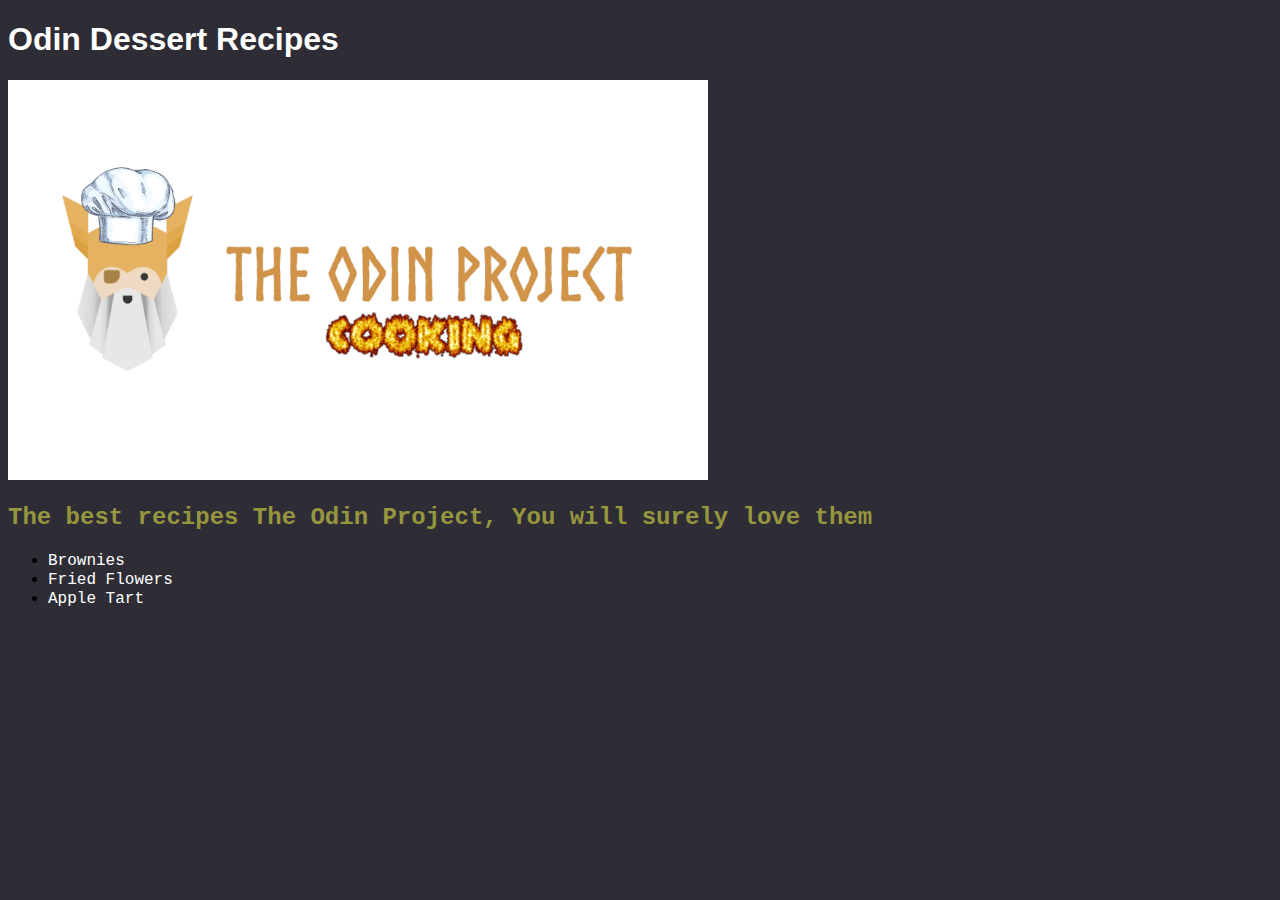
<file: index.html>
<!DOCTYPE html>
<html lang="en">
<head>
    <meta charset="UTF-8">
    <meta name="viewport" content="width=device-width, initial-scale=1.0">
    <title>Odin Recipes</title>
    <link rel="stylesheet" href="styles.css">
</head>
<body class="background">
    <h1 class="title">Odin Dessert Recipes</h1>
    <img src="./assets/Untitled.png" alt="The Odin Project Cooking" style="width:700px;height:400px;">
    <h2 class="header">The best recipes The Odin Project, You will surely love them</h2>
    <ul>
        <li><a href="recipes/brownies.html" class="recipes1">Brownies</a></li>
        <li><a href="recipes/fried_flowers.html" class="recipes1">Fried Flowers</a></li>
        <li><a href="./recipes/apple_tart.html" class="recipes1">Apple Tart</a></li>
    </ul>
</body>
</html>
</file>
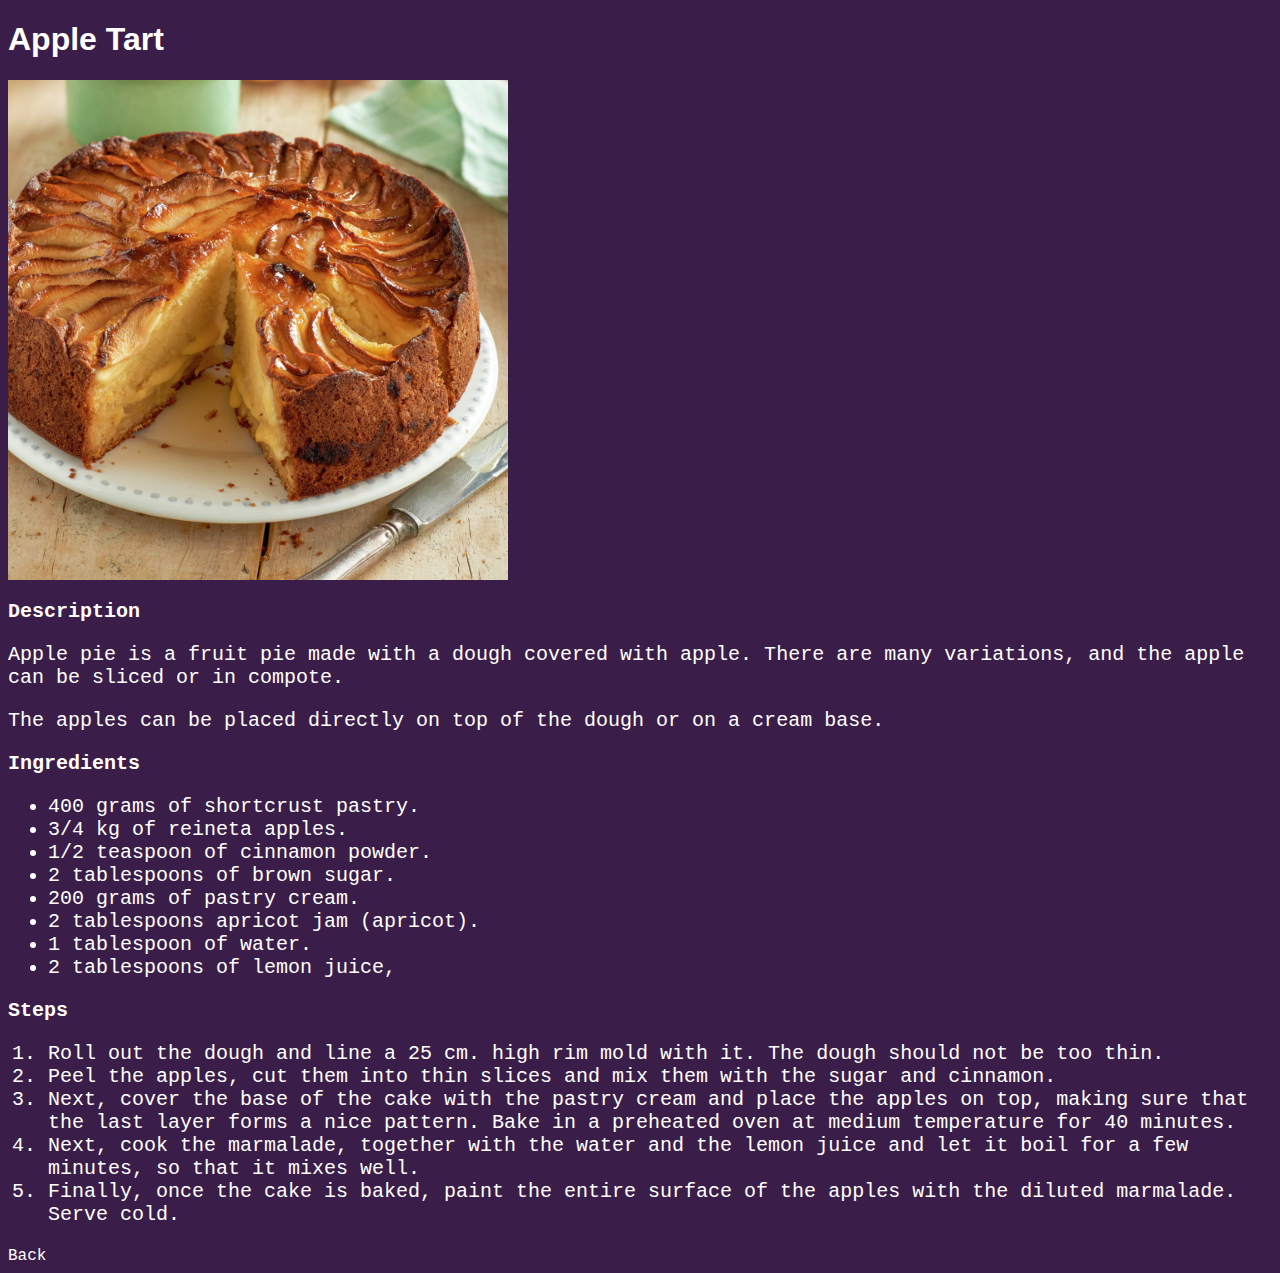
<file: recipes/apple_tart.html>
<!DOCTYPE html>
<html lang="en">
<head>
    <meta charset="UTF-8">
    <meta name="viewport" content="width=device-width, initial-scale=1.0">
    <title>Apple Tart</title>
    <link rel="stylesheet" href="../styles.css">
</head>
<body class="background-3">
    <h1 class="title">Apple Tart</h1>
    <img src="../assets/bizcocho-de-manzana-y-crema_62414859_1200x1200.jpg" alt="appletart" style="width: 500px; height: 500px;">
    <h2 class="recipes">Description</h2>
    <p class="recipes">
        Apple pie is a fruit pie made with a dough covered with apple. There are many variations, and the apple can be sliced or in compote.
    </p>
    <p class="recipes">
        The apples can be placed directly on top of the dough or on a cream base.
    </p>
    <h2 class="recipes">Ingredients</h2>
    <ul class="recipes">
        <li>400 grams of shortcrust pastry.</li>
        <li>3/4 kg of reineta apples.</li>
        <li>1/2 teaspoon of cinnamon powder.</li>
        <li>2 tablespoons of brown sugar.</li>
        <li>200 grams of pastry cream.</li>
        <li>2 tablespoons apricot jam (apricot).</li>
        <li>1 tablespoon of water.</li>
        <li>2 tablespoons of lemon juice,</li>
    </ul>
    <h2 class="recipes">Steps</h2>
    <ol class="recipes">
        <li>Roll out the dough and line a 25 cm. high rim mold with it. The dough should not be too thin.</li>
        <li>Peel the apples, cut them into thin slices and mix them with the sugar and cinnamon.</li>
        <li>Next, cover the base of the cake with the pastry cream and place the apples on top, making sure that the last layer forms a nice pattern. Bake in a preheated oven at medium temperature for 40 minutes.</li>
        <li>Next, cook the marmalade, together with the water and the lemon juice and let it boil for a few minutes, so that it mixes well.</li>
        <li>Finally, once the cake is baked, paint the entire surface of the apples with the diluted marmalade. Serve cold.</li>
    </ol>
    <a href="../index.html" class="recipes1">Back</a>
</body>
</html>
</file>
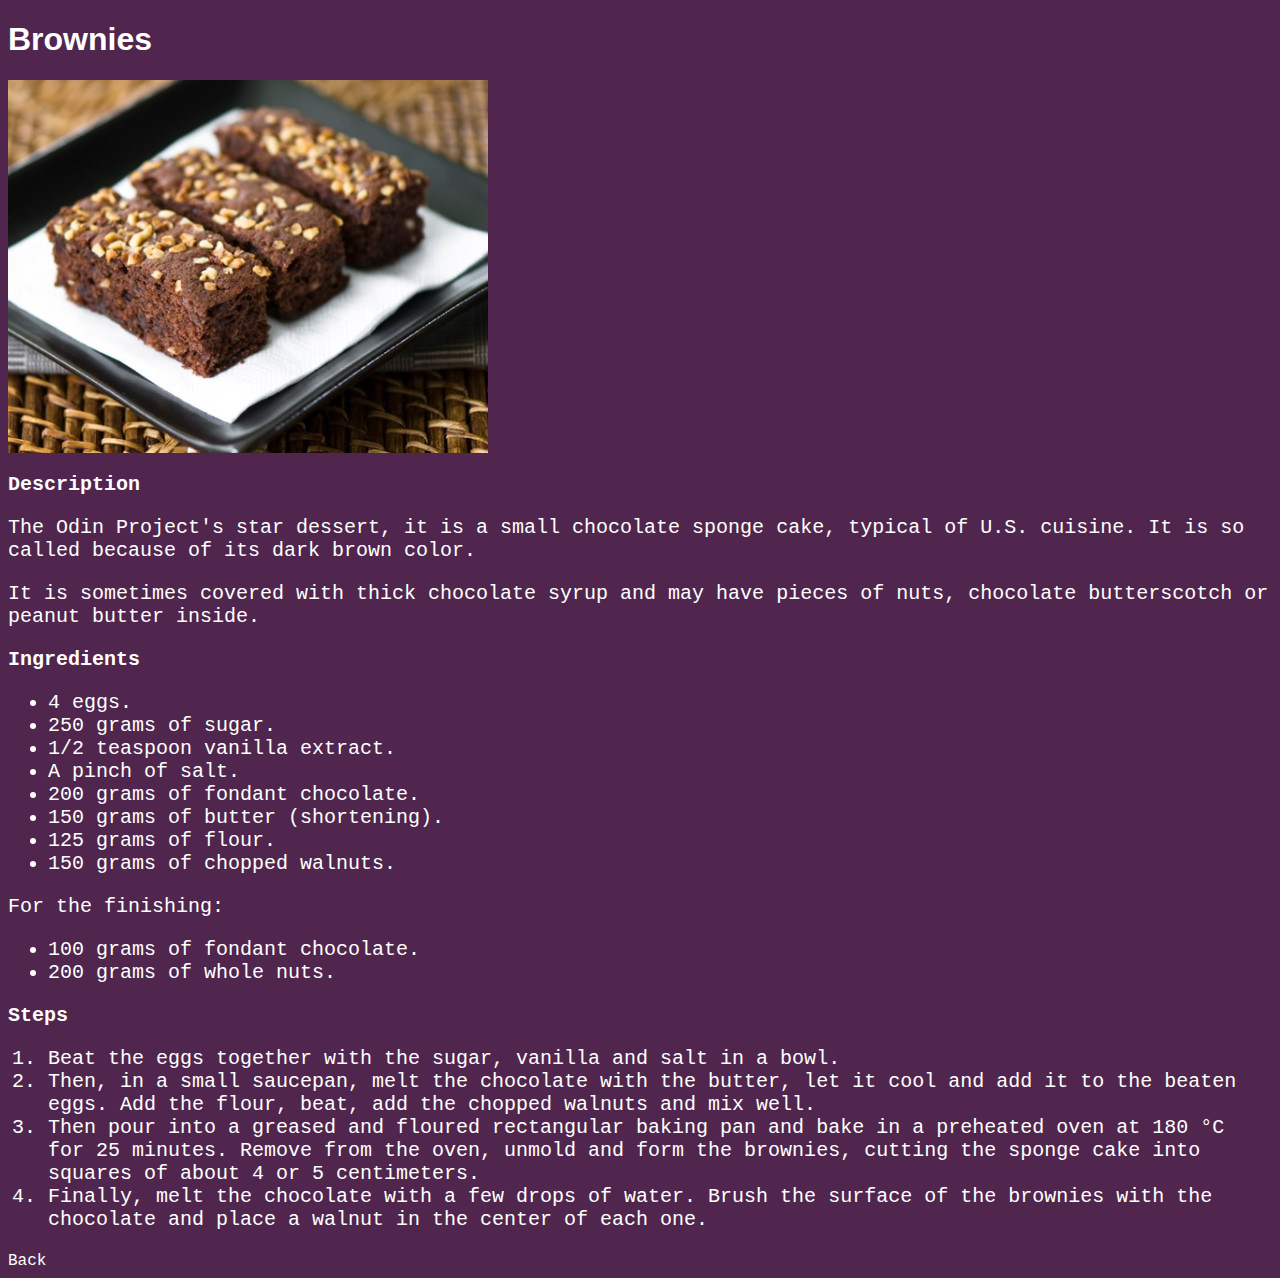
<file: recipes/brownies.html>
<!DOCTYPE html>
<html lang="en">
<head>
    <meta charset="UTF-8">
    <meta name="viewport" content="width=device-width, initial-scale=1.0">
    <title>Brownie</title>
    <link rel="stylesheet" href="../styles.css">
</head>
<body class="background-2">
    <h1 class="title">Brownies</h1>
    <img src="../assets/receta-brownie-con-nueces.jpg" alt="beatiful brownie">
    <h2 class="recipes">Description</h2>
    <p class="recipes">
        The Odin Project's star dessert, it is a small chocolate sponge cake, typical of U.S. cuisine. It is so called because of its dark brown color.
    </p>
    <p class="recipes">
        It is sometimes covered with thick chocolate syrup and may have pieces of nuts, chocolate butterscotch or peanut butter inside.
    </p>
    <h2 class="recipes">Ingredients</h2>
    <ul class="recipes">
        <li>4 eggs.</li>
        <li>250 grams of sugar.</li>
        <li>1/2 teaspoon vanilla extract.</li>
        <li>A pinch of salt.</li>
        <li>200 grams of fondant chocolate.</li>
        <li>150 grams of butter (shortening).</li>
        <li>125 grams of flour.</li>
        <li>150 grams of chopped walnuts.</li>
    </ul>
    <p class="recipes">For the finishing: </p>
    <ul class="recipes">
        <li>100 grams of fondant chocolate.</li>
        <li>200 grams of whole nuts.</li>
    </ul>
    <h2 class="recipes">Steps</h2>
    <ol class="recipes">
        <li>Beat the eggs together with the sugar, vanilla and salt in a bowl.</li>
        <li>Then, in a small saucepan, melt the chocolate with the butter, let it cool and add it to the beaten eggs. Add the flour, beat, add the chopped walnuts and mix well.</li>
        <li>Then pour into a greased and floured rectangular baking pan and bake in a preheated oven at 180 °C for 25 minutes. Remove from the oven, unmold and form the brownies, cutting the sponge cake into squares of about 4 or 5 centimeters.</li>
        <li>Finally, melt the chocolate with a few drops of water. Brush the surface of the brownies with the chocolate and place a walnut in the center of each one.</li>
    </ol>
    <a href="../index.html" class="recipes1">Back</a>
</body>
</html>
</file>
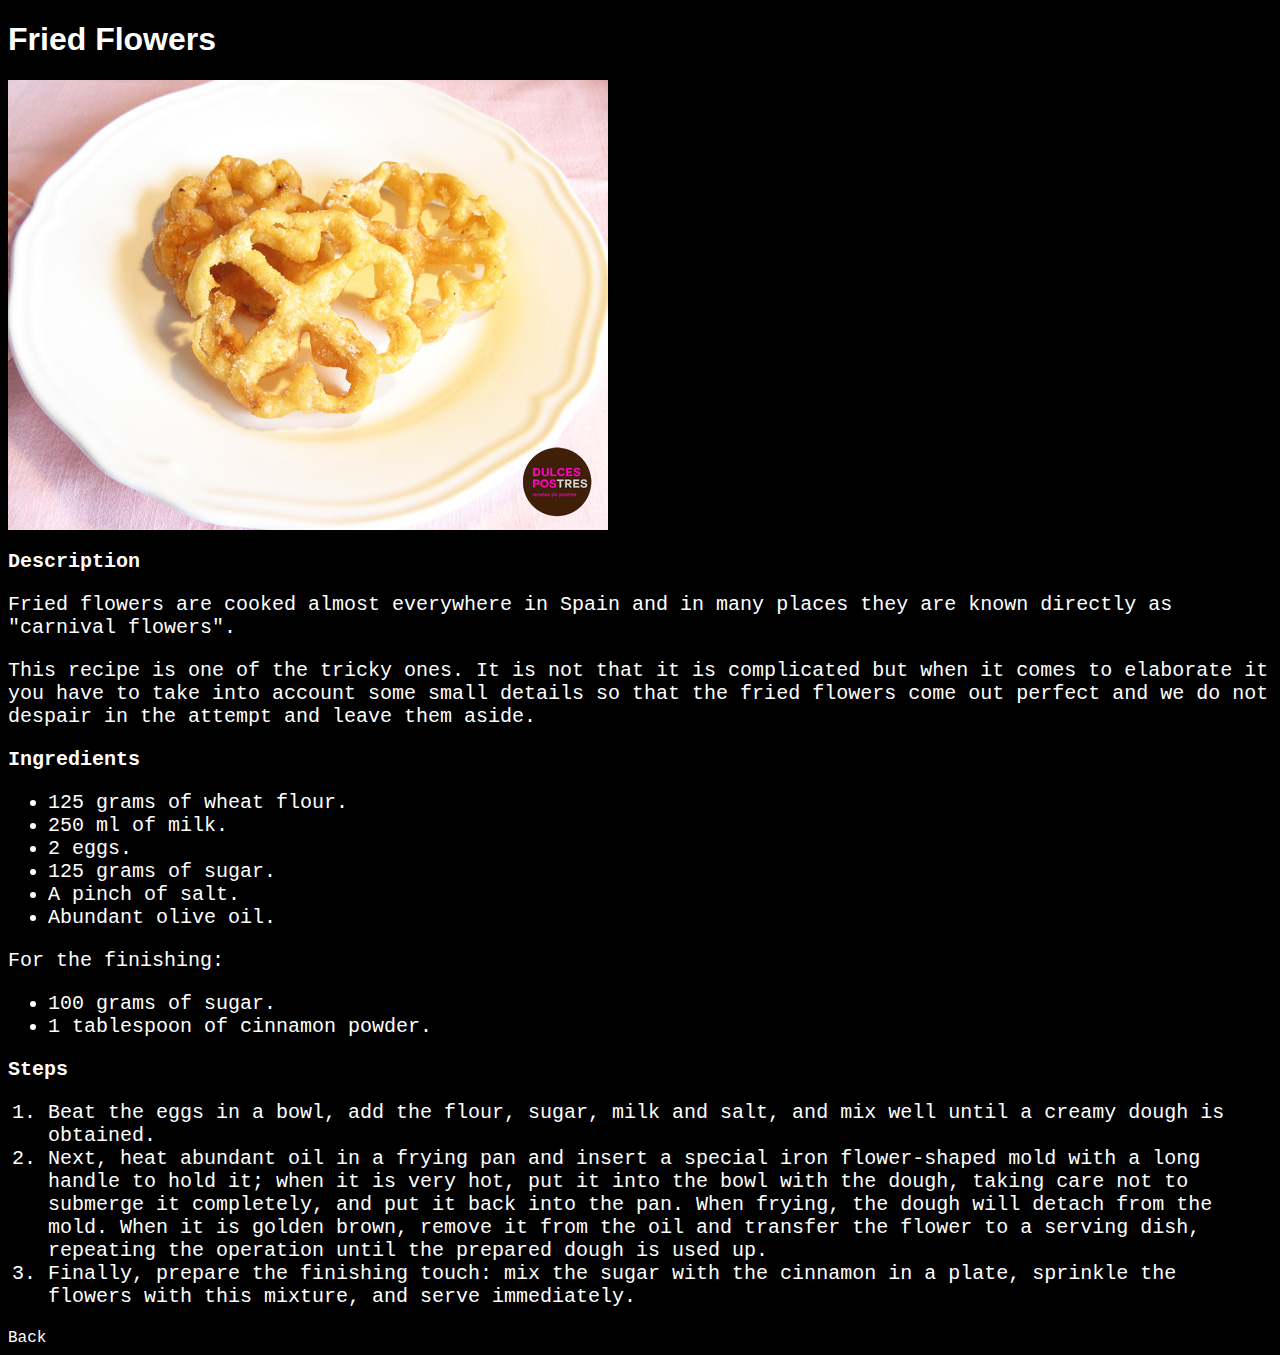
<file: recipes/fried_flowers.html>
<!DOCTYPE html>
<html lang="en">
<head>
    <meta charset="UTF-8">
    <meta name="viewport" content="width=device-width, initial-scale=1.0">
    <title>Fried Flowers</title>
    <link rel="stylesheet" href="../styles.css">
</head>
<body class="background-1">
    <h1 class="title">Fried Flowers</h1>
    <img src="../assets/Flores-fritas.jpg" alt="fried flowers">
    <h2 class="recipes">Description</h2>
    <p class="recipes">
        Fried flowers are cooked almost everywhere in Spain and in many places they are known directly as "carnival flowers".
    </p>
    <p class="recipes">
        This recipe is one of the tricky ones. It is not that it is complicated but when it comes to elaborate it you have to take into account some small details so that the fried flowers come out perfect and we do not despair in the attempt and leave them aside.
    </p>
    <h2 class="recipes">Ingredients</h2>
    <ul class="recipes">
        <li>125 grams of wheat flour.</li>
        <li>250 ml of milk.</li>
        <li>2 eggs.</li>
        <li>125 grams of sugar.</li>
        <li>A pinch of salt.</li>
        <li>Abundant olive oil.</li>
    </ul>
    <p class="recipes">For the finishing:</p>
    <ul class="recipes">
        <li>100 grams of sugar.</li>
        <li>1 tablespoon of cinnamon powder.</li>
    </ul>
    <h2 class="recipes">Steps</h2>
    <ol class="recipes">
        <li>Beat the eggs in a bowl, add the flour, sugar, milk and salt, and mix well until a creamy dough is obtained.</li>
        <li>Next, heat abundant oil in a frying pan and insert a special iron flower-shaped mold with a long handle to hold it; when it is very hot, put it into the bowl with the dough, taking care not to submerge it completely, and put it back into the pan. When frying, the dough will detach from the mold. When it is golden brown, remove it from the oil and transfer the flower to a serving dish, repeating the operation until the prepared dough is used up.</li>
        <li>Finally, prepare the finishing touch: mix the sugar with the cinnamon in a plate, sprinkle the flowers with this mixture, and serve immediately.</li>
    </ol>
    <a href="../index.html" class="recipes1">Back</a>
</body>
</html>
</file>
<file: styles.css>
.title {
  color: rgb(255, 255, 255);
  font-family: Helvetica, sans-serif;
}
.header {
  color: rgb(150, 150, 62);
  font-family: "Courier New", monospace;
}
.recipes {
  color: hsl(0, 0%, 100%);
  font-family: "Courier New", monospace;
  font-size: 20px;
}
.recipes1 {
  text-decoration: none;
  color: hsl(0, 0%, 100%);
  font-family: "Courier New", monospace;
}
.background {
  background-color: rgb(46, 45, 54);
}
.background-1 {
  background-color: black;
}
.background-2 {
  background-color: rgb(80, 38, 78);
}
.background-3 {
  background-color: hsl(281, 43%, 20%);
}
</file>
